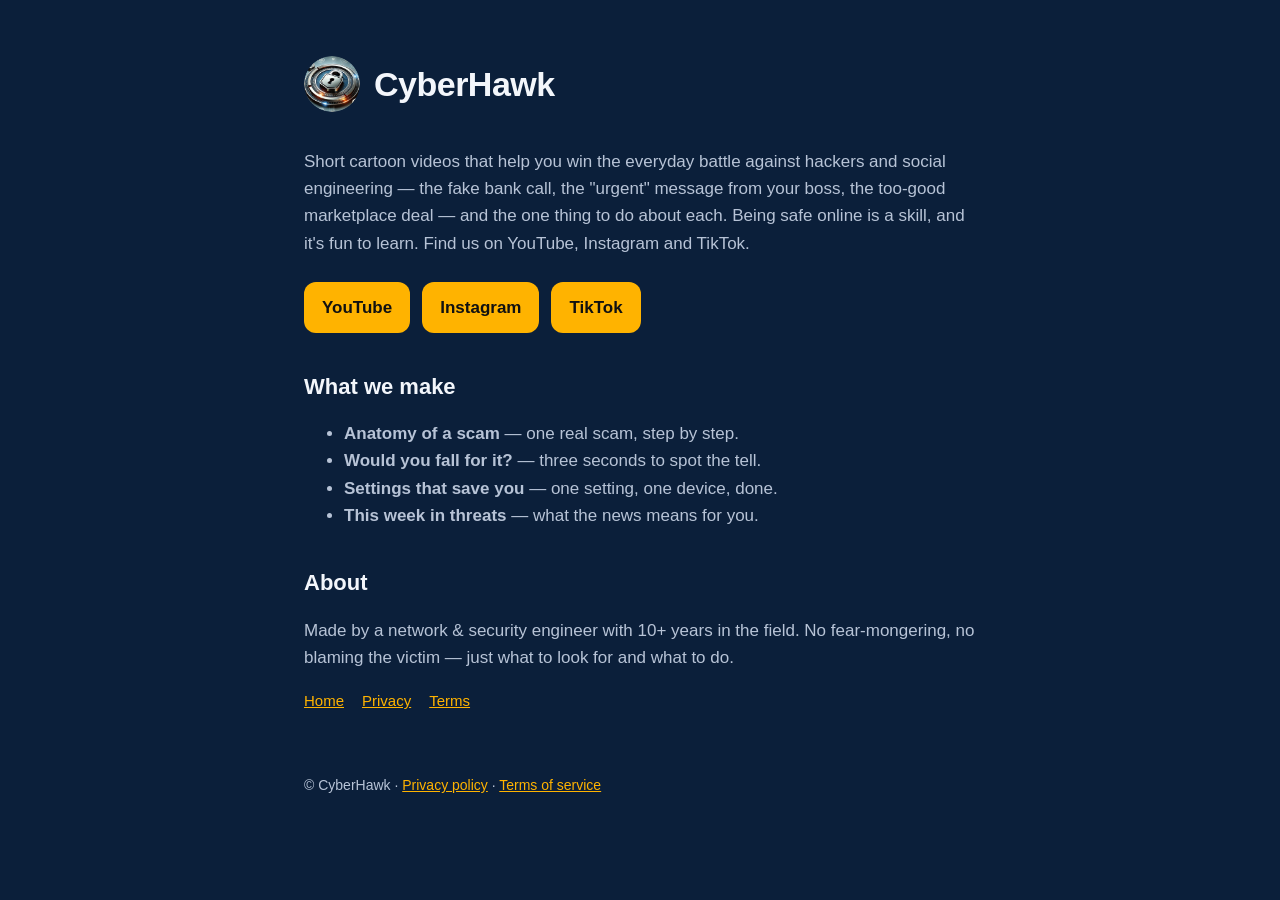
<file: index.html>
<!doctype html><html lang="en"><head><meta charset="utf-8"><meta name="viewport" content="width=device-width,initial-scale=1"><title>CyberHawk — outsmart everyday hackers and scammers, in 60 seconds, the fun way</title><link rel="icon" href="favicon.png"><link rel="stylesheet" href="style.css"></head><body><main>
<header><img src="logo.png" alt="CyberHawk" width="56" height="56" style="border-radius:50%"><h1>CyberHawk</h1></header>
<p>Short cartoon videos that help you win the everyday battle against hackers and social engineering — the fake bank call, the "urgent" message from your boss, the too-good marketplace deal — and the one thing to do about each. Being safe online is a skill, and it's fun to learn. Find us on YouTube, Instagram and TikTok.</p>
<p><a class="btn" href="https://www.youtube.com/@cyberhawkq">YouTube</a><a class="btn" href="https://www.instagram.com/cyberhawkq">Instagram</a><a class="btn" href="https://www.tiktok.com/@cyberhawkq">TikTok</a></p>
<h2>What we make</h2>
<ul><li><b>Anatomy of a scam</b> — one real scam, step by step.</li><li><b>Would you fall for it?</b> — three seconds to spot the tell.</li><li><b>Settings that save you</b> — one setting, one device, done.</li><li><b>This week in threats</b> — what the news means for you.</li></ul>
<h2>About</h2><p>Made by a network &amp; security engineer with 10+ years in the field. No fear-mongering, no blaming the victim — just what to look for and what to do.</p>
<nav><a href="index.html">Home</a><a href="privacy.html">Privacy</a><a href="terms.html">Terms</a></nav><footer>© CyberHawk · <a href="privacy.html">Privacy policy</a> · <a href="terms.html">Terms of service</a></footer></main></body></html>
</file>
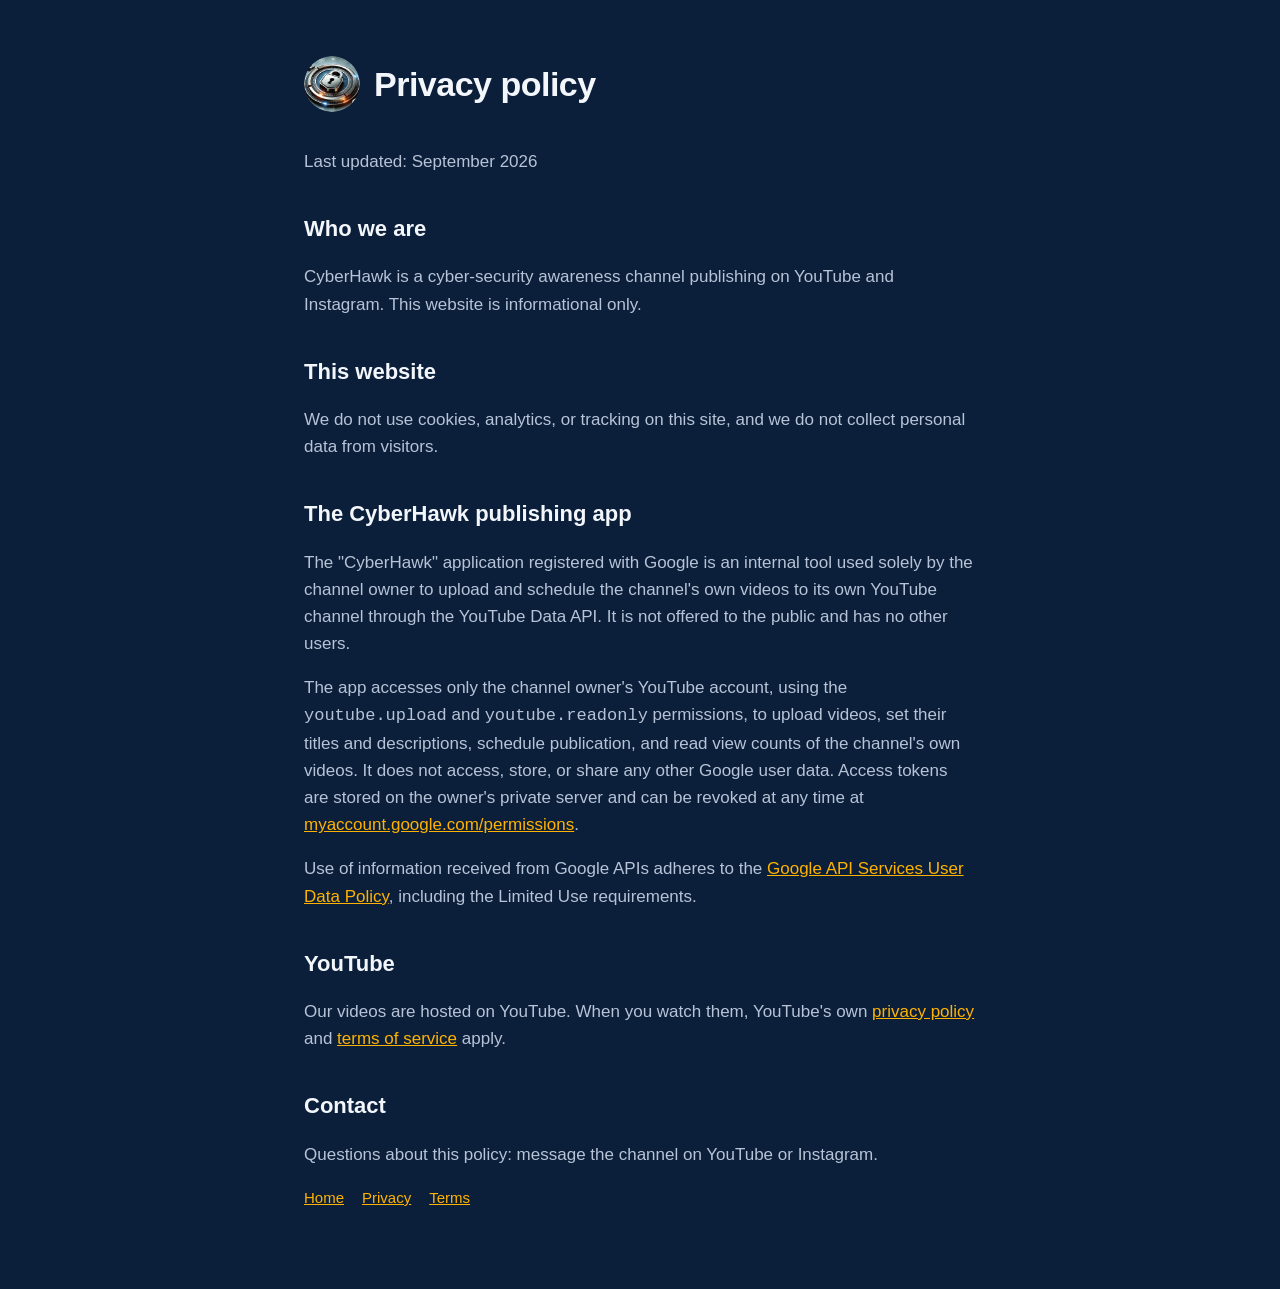
<file: privacy.html>
<!doctype html><html lang="en"><head><meta charset="utf-8"><meta name="viewport" content="width=device-width,initial-scale=1"><title>Privacy policy — CyberHawk</title><link rel="icon" href="favicon.png"><link rel="stylesheet" href="style.css"></head><body><main>
<header><img src="logo.png" alt="CyberHawk" width="56" height="56" style="border-radius:50%"><h1>Privacy policy</h1></header>
<p>Last updated: September 2026</p>
<h2>Who we are</h2><p>CyberHawk is a cyber-security awareness channel publishing on YouTube and Instagram. This website is informational only.</p>
<h2>This website</h2><p>We do not use cookies, analytics, or tracking on this site, and we do not collect personal data from visitors.</p>
<h2>The CyberHawk publishing app</h2><p>The "CyberHawk" application registered with Google is an internal tool used solely by the channel owner to upload and schedule the channel's own videos to its own YouTube channel through the YouTube Data API. It is not offered to the public and has no other users.</p>
<p>The app accesses only the channel owner's YouTube account, using the <code>youtube.upload</code> and <code>youtube.readonly</code> permissions, to upload videos, set their titles and descriptions, schedule publication, and read view counts of the channel's own videos. It does not access, store, or share any other Google user data. Access tokens are stored on the owner's private server and can be revoked at any time at <a href="https://myaccount.google.com/permissions">myaccount.google.com/permissions</a>.</p>
<p>Use of information received from Google APIs adheres to the <a href="https://developers.google.com/terms/api-services-user-data-policy">Google API Services User Data Policy</a>, including the Limited Use requirements.</p>
<h2>YouTube</h2><p>Our videos are hosted on YouTube. When you watch them, YouTube's own <a href="https://policies.google.com/privacy">privacy policy</a> and <a href="https://www.youtube.com/t/terms">terms of service</a> apply.</p>
<h2>Contact</h2><p>Questions about this policy: message the channel on YouTube or Instagram.</p>
<nav><a href="index.html">Home</a><a href="privacy.html">Privacy</a><a href="terms.html">Terms</a></nav></main></body></html>
</file>
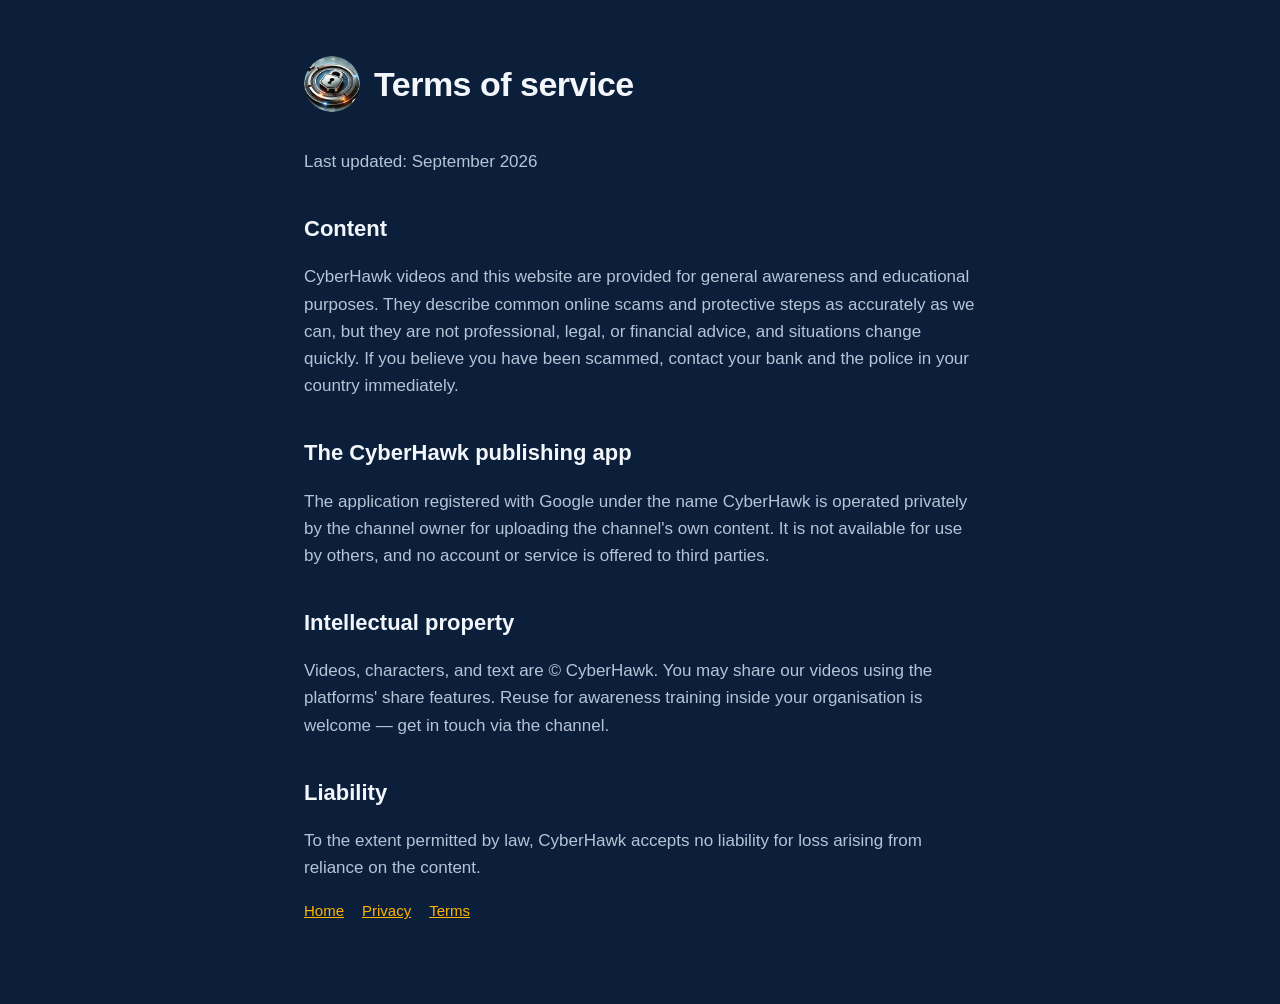
<file: terms.html>
<!doctype html><html lang="en"><head><meta charset="utf-8"><meta name="viewport" content="width=device-width,initial-scale=1"><title>Terms of service — CyberHawk</title><link rel="icon" href="favicon.png"><link rel="stylesheet" href="style.css"></head><body><main>
<header><img src="logo.png" alt="CyberHawk" width="56" height="56" style="border-radius:50%"><h1>Terms of service</h1></header>
<p>Last updated: September 2026</p>
<h2>Content</h2><p>CyberHawk videos and this website are provided for general awareness and educational purposes. They describe common online scams and protective steps as accurately as we can, but they are not professional, legal, or financial advice, and situations change quickly. If you believe you have been scammed, contact your bank and the police in your country immediately.</p>
<h2>The CyberHawk publishing app</h2><p>The application registered with Google under the name CyberHawk is operated privately by the channel owner for uploading the channel's own content. It is not available for use by others, and no account or service is offered to third parties.</p>
<h2>Intellectual property</h2><p>Videos, characters, and text are © CyberHawk. You may share our videos using the platforms' share features. Reuse for awareness training inside your organisation is welcome — get in touch via the channel.</p>
<h2>Liability</h2><p>To the extent permitted by law, CyberHawk accepts no liability for loss arising from reliance on the content.</p>
<nav><a href="index.html">Home</a><a href="privacy.html">Privacy</a><a href="terms.html">Terms</a></nav></main></body></html>
</file>
<file: style.css>
:root{--bg:#0B1F3A;--fg:#F3F6FB;--muted:#B7C3D6;--accent:#FFB300}
*{box-sizing:border-box}body{margin:0;font-family:Inter,"Segoe UI",Roboto,Helvetica,Arial,sans-serif;background:var(--bg);color:var(--fg);line-height:1.6}
main{max-width:720px;margin:0 auto;padding:56px 24px 80px}
header{display:flex;align-items:center;gap:14px;margin-bottom:36px}
.mark{width:48px;height:48px;border-radius:14px;background:var(--accent);display:grid;place-items:center}
h1{font-size:34px;margin:0;letter-spacing:-.5px}h2{font-size:22px;margin:36px 0 10px}
p,li{color:var(--muted);font-size:17px}a{color:var(--accent)}
nav a{margin-right:18px;font-size:15px}
.btn{display:inline-block;margin:8px 12px 0 0;padding:12px 18px;border-radius:12px;background:var(--accent);color:#111;font-weight:600;text-decoration:none}
footer{margin-top:60px;font-size:14px;color:var(--muted)}
</file>
